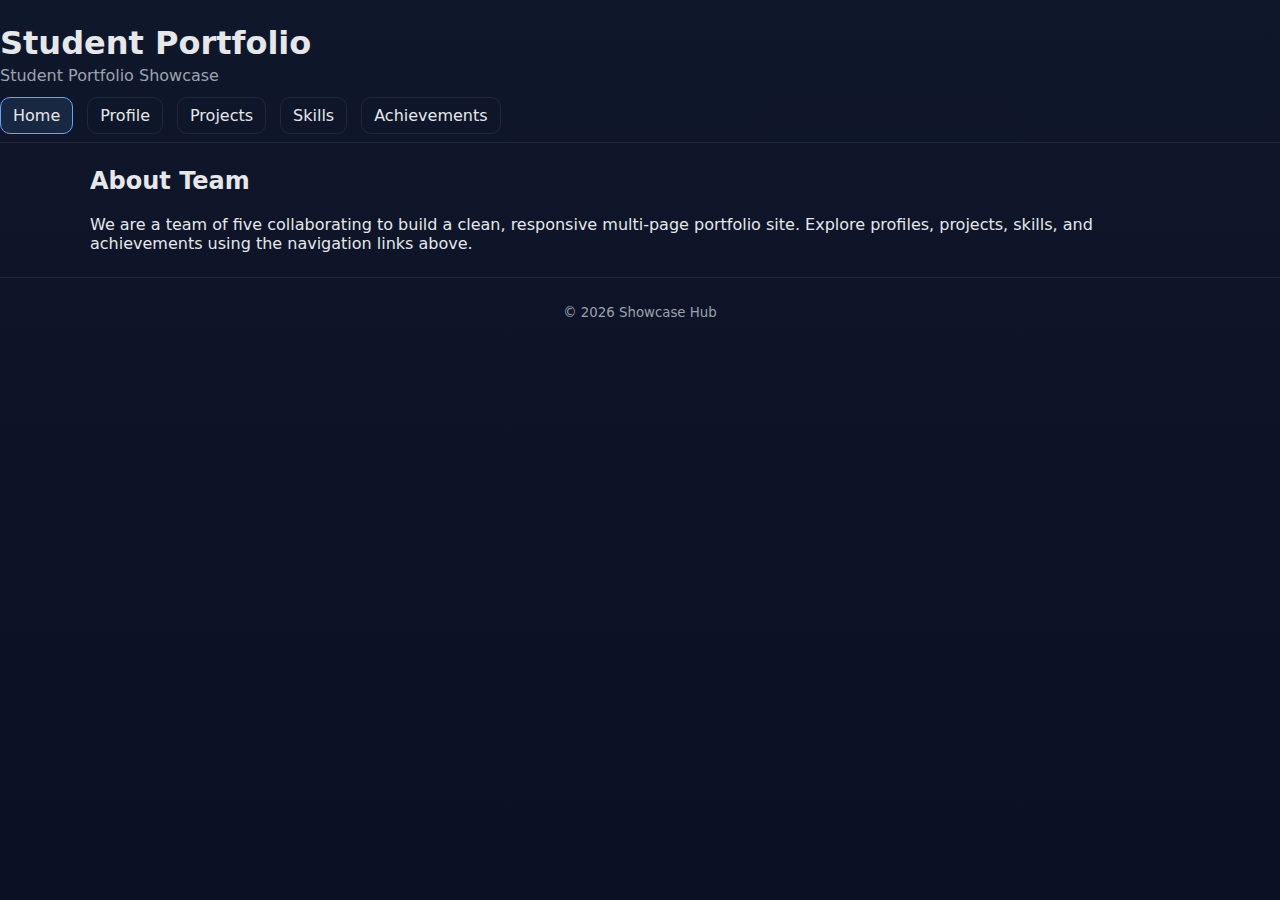
<file: src/index.html>
<!DOCTYPE html>
<html lang="en">
<head>
  <meta charset="UTF-8" />
  <meta name="viewport" content="width=device-width, initial-scale=1" />
  <title>Student Portfolio</title>
  <link rel="stylesheet" href="../styles/style.css" />
</head>
<body>
  <header class="site-header">
    <h1>Student Portfolio</h1>
    <p class="tagline">Student Portfolio Showcase</p>
    <nav class="nav">
      <a href="index.html" aria-current="page">Home</a>
      <a href="profile.html">Profile</a>
      <a href="projects.html">Projects</a>
      <a href="skills.html">Skills</a>
      <a href="achievements.html">Achievements</a>
    </nav>
  </header>

  <main class="container">
    <section>
      <h2>About Team</h2>
      <p>
        We are a team of five collaborating to build a clean, responsive
        multi‑page portfolio site. Explore profiles, projects, skills, and
        achievements using the navigation links above.
      </p>
    </section>
  </main>

  <footer class="site-footer">
    <small>© <span id="year"></span> Showcase Hub</small>
  </footer>
  <script>
    document.getElementById('year').textContent = new Date().getFullYear();
  </script>
</body>
</html>
</file>
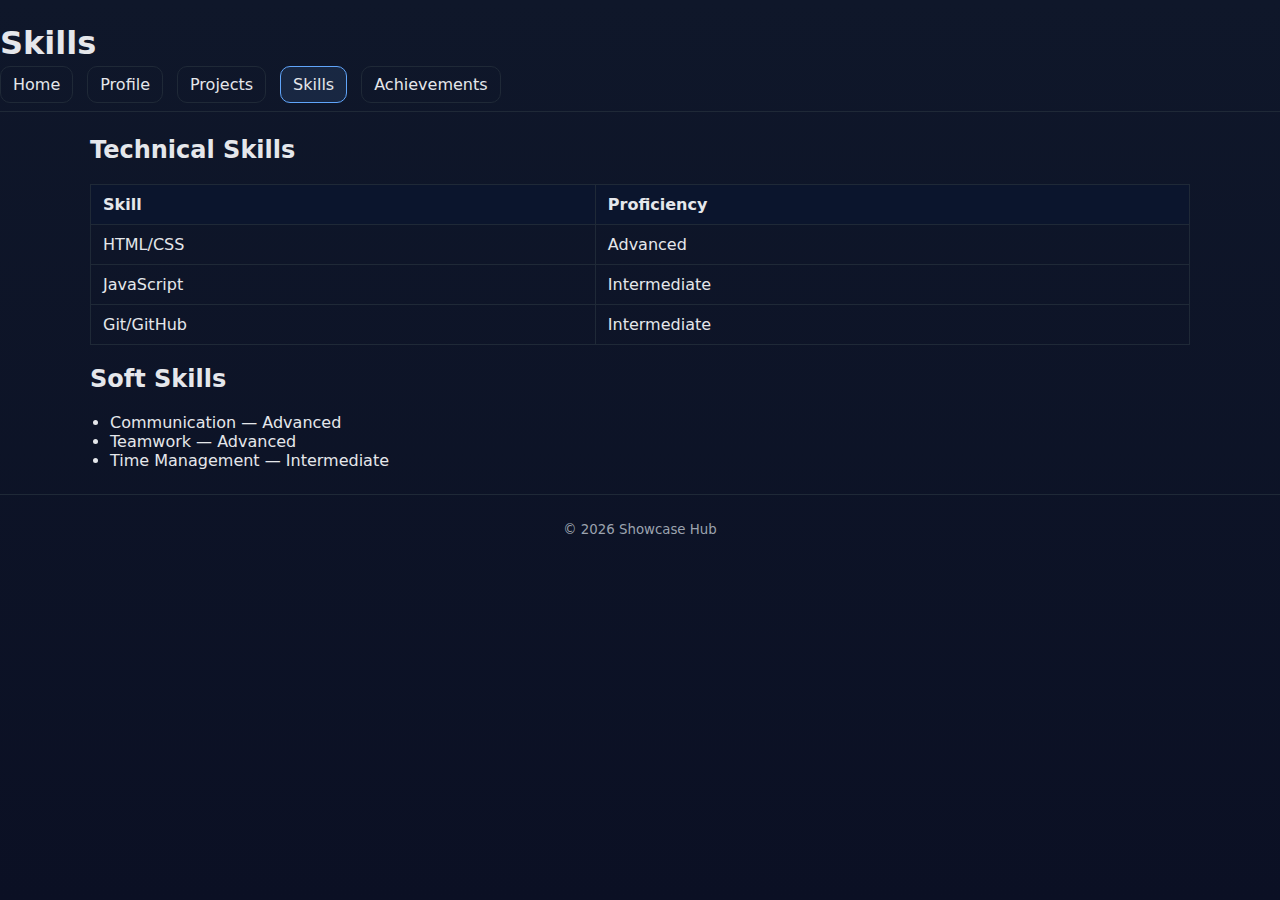
<file: skill.html>
<!DOCTYPE html>
<html lang="en">
<head>
  <meta charset="UTF-8" />
  <meta name="viewport" content="width=device-width, initial-scale=1" />
  <title>Showcase Hub — Skills</title>
  <link rel="stylesheet" href="../styles/style.css" />
</head>
<body>
  <header class="site-header">
    <h1>Skills</h1>
    <nav class="nav">
      <a href="index.html">Home</a>
      <a href="profile.html">Profile</a>
      <a href="projects.html">Projects</a>
      <a href="skills.html" aria-current="page">Skills</a>
      <a href="achievements.html">Achievements</a>
    </nav>
  </header>

  <main class="container">
    <section>
      <h2>Technical Skills</h2>
      <table class="skills-table">
        <thead>
          <tr>
            <th>Skill</th>
            <th>Proficiency</th>
          </tr>
        </thead>
        <tbody>
          <tr>
            <td>HTML/CSS</td>
            <td>Advanced</td>
          </tr>
          <tr>
            <td>JavaScript</td>
            <td>Intermediate</td>
          </tr>
          <tr>
            <td>Git/GitHub</td>
            <td>Intermediate</td>
          </tr>
        </tbody>
      </table>

      <h2>Soft Skills</h2>
      <ul class="list">
        <li>Communication — Advanced</li>
        <li>Teamwork — Advanced</li>
        <li>Time Management — Intermediate</li>
      </ul>
    </section>
  </main>

  <footer class="site-footer">
    <small>© <span id="year"></span> Showcase Hub</small>
  </footer>
  <script>
    document.getElementById('year').textContent = new Date().getFullYear();
  </script>
</body>
</html>
</file>
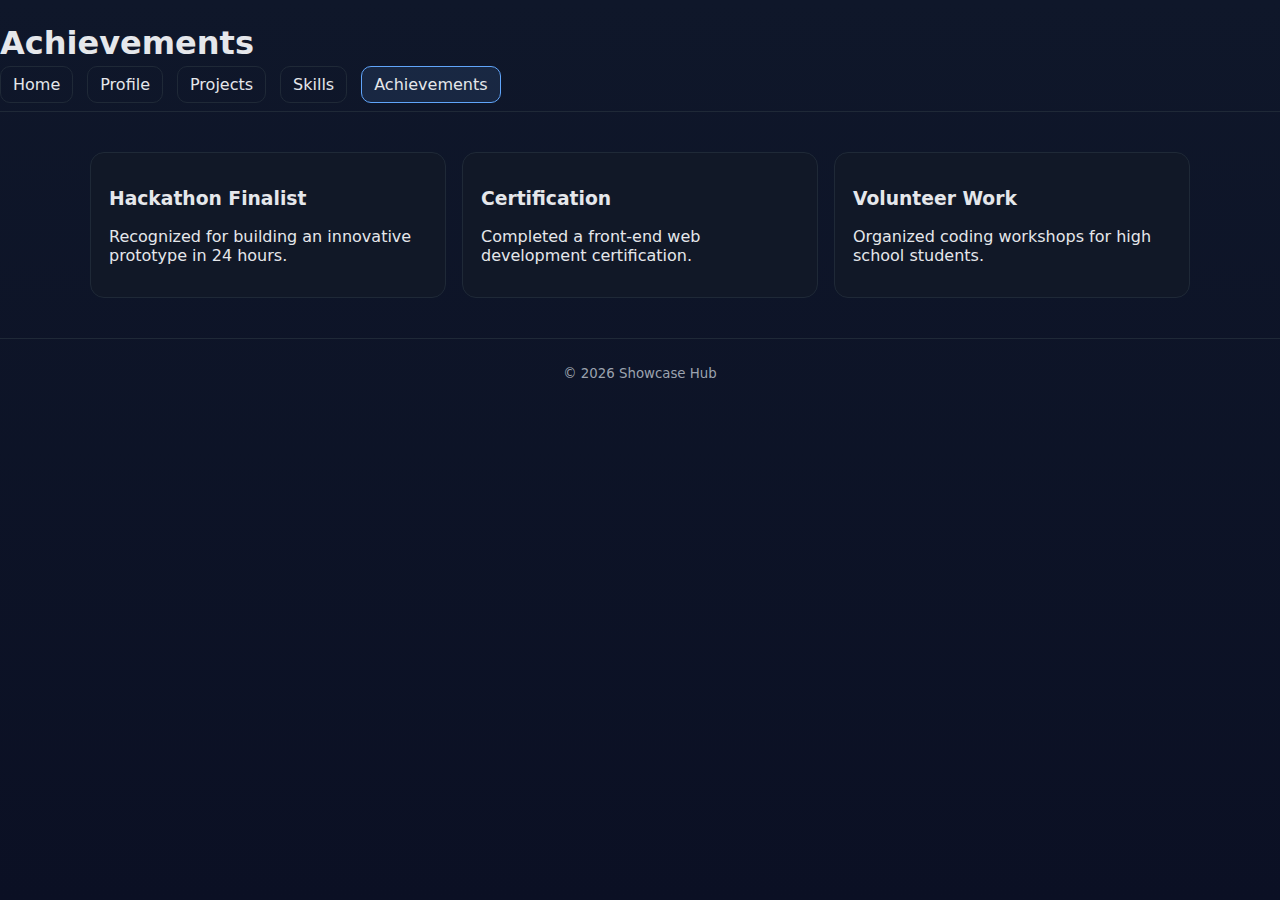
<file: src/achivement.html>
<!DOCTYPE html>
<html lang="en">
<head>
  <meta charset="UTF-8" />
  <meta name="viewport" content="width=device-width, initial-scale=1" />
  <title>Showcase Hub — Achievements</title>
  <link rel="stylesheet" href="../styles/style.css" />
</head>
<body>
  <header class="site-header">
    <h1>Achievements</h1>
    <nav class="nav">
      <a href="index.html">Home</a>
      <a href="profile.html">Profile</a>
      <a href="projects.html">Projects</a>
      <a href="skills.html">Skills</a>
      <a href="achievements.html" aria-current="page">Achievements</a>
    </nav>
  </header>

  <main class="container">
    <section class="grid">
      <article class="card">
        <h3>Hackathon Finalist</h3>
        <p>Recognized for building an innovative prototype in 24 hours.</p>
      </article>
      <article class="card">
        <h3>Certification</h3>
        <p>Completed a front-end web development certification.</p>
      </article>
      <article class="card">
        <h3>Volunteer Work</h3>
        <p>Organized coding workshops for high school students.</p>
      </article>
    </section>
  </main>

  <footer class="site-footer">
    <small>© <span id="year"></span> Showcase Hub</small>
  </footer>
  <script>
    document.getElementById('year').textContent = new Date().getFullYear();
  </script>
</body>
</html>
</file>
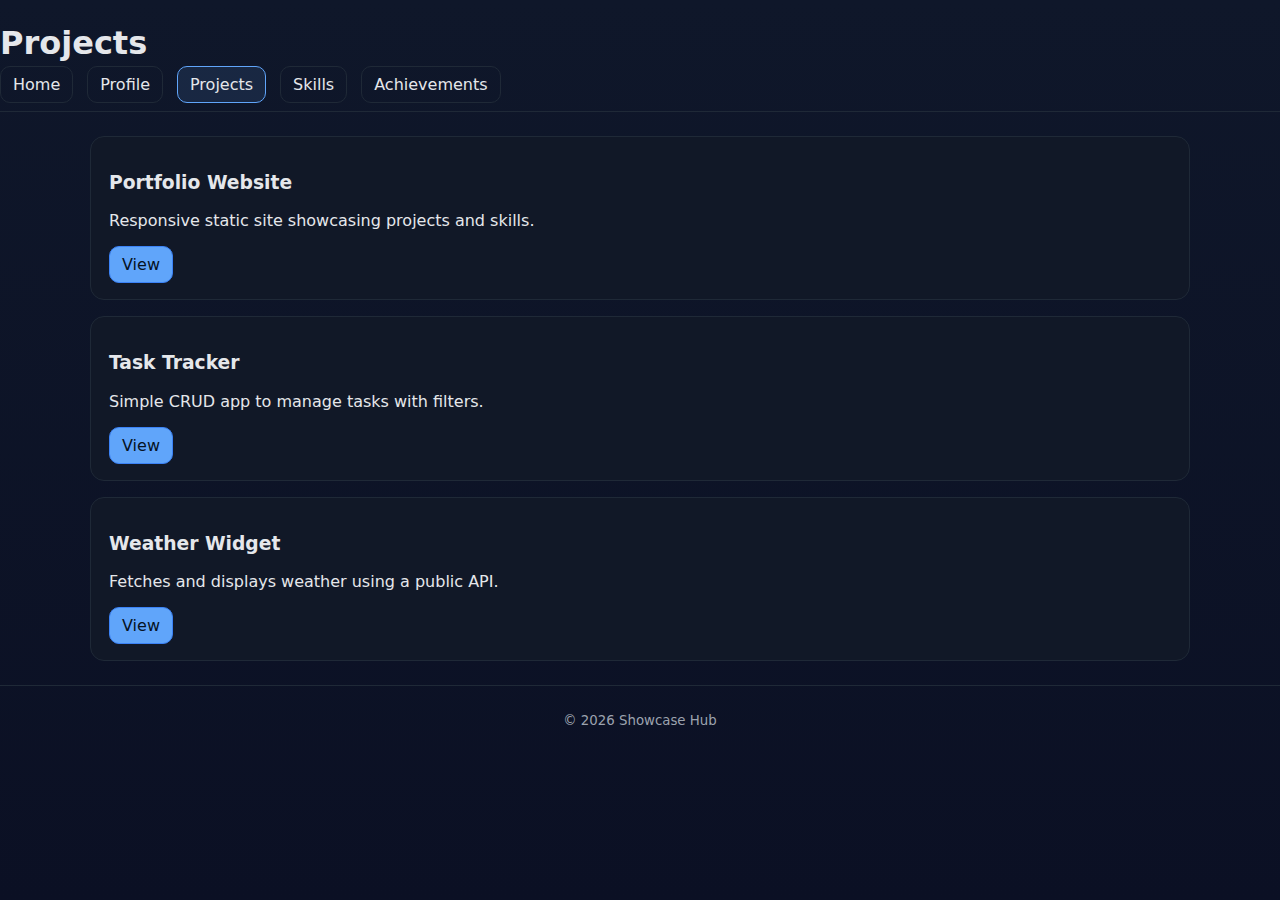
<file: src/project.html>
<!DOCTYPE html>
<html lang="en">
<head>
  <meta charset="UTF-8" />
  <meta name="viewport" content="width=device-width, initial-scale=1" />
  <title>Showcase Hub — Projects</title>
  <link rel="stylesheet" href="../styles/style.css" />
</head>
<body>
  <header class="site-header">
    <h1>Projects</h1>
    <nav class="nav">
      <a href="index.html">Home</a>
      <a href="profile.html">Profile</a>
      <a href="projects.html" aria-current="page">Projects</a>
      <a href="skills.html">Skills</a>
      <a href="achievements.html">Achievements</a>
    </nav>
  </header>

  <main class="container">
    <section>
      <article class="card">
        <h3>Portfolio Website</h3>
        <p>Responsive static site showcasing projects and skills.</p>
        <a href="#" class="btn">View</a>
      </article>
      <article class="card">
        <h3>Task Tracker</h3>
        <p>Simple CRUD app to manage tasks with filters.</p>
        <a href="#" class="btn">View</a>
      </article>
      <article class="card">
        <h3>Weather Widget</h3>
        <p>Fetches and displays weather using a public API.</p>
        <a href="#" class="btn">View</a>
      </article>
    </section>
  </main>

  <footer class="site-footer">
    <small>© <span id="year"></span> Showcase Hub</small>
  </footer>
  <script>
    document.getElementById('year').textContent = new Date().getFullYear();
  </script>
</body>
</html>
</file>
<file: styles/style.css>
/* Base styles */
:root {
  --bg: #0f172a;
  --panel: #111827;
  --text: #e5e7eb;
  --muted: #9ca3af;
  --brand: #60a5fa;
  --brand-strong: #3b82f6;
  --border: #1f2937;
}

* { box-sizing: border-box; }
html, body { height: 100%; }
body {
  margin: 0;
  font-family: system-ui, -apple-system, Segoe UI, Roboto, Ubuntu, Cantarell,
    Noto Sans, Helvetica, Arial, "Apple Color Emoji", "Segoe UI Emoji";
  background: linear-gradient(180deg, var(--bg), #0b1024);
  color: var(--text);
}

.container {
  width: min(1100px, 92%);
  margin: 24px auto;
}

/* Header */
.site-header {
  padding: 24px 0 8px;
  border-bottom: 1px solid var(--border);
}
.site-header h1 { margin: 0 0 4px; }
.tagline { color: var(--muted); margin: 0 0 12px; }

.nav {
  display: flex;
  flex-wrap: wrap;
  gap: 10px 14px;
}
.nav a {
  color: var(--text);
  text-decoration: none;
  padding: 8px 12px;
  border: 1px solid var(--border);
  border-radius: 10px;
}
.nav a[aria-current="page"], .nav a:hover {
  background: rgba(96, 165, 250, 0.12);
  border-color: var(--brand);
}

/* Footer */
.site-footer {
  border-top: 1px solid var(--border);
  padding: 24px 0;
  text-align: center;
  color: var(--muted);
}

/* Components */
.card {
  background: var(--panel);
  border: 1px solid var(--border);
  border-radius: 14px;
  padding: 16px 18px;
  margin: 16px 0;
}

.btn {
  display: inline-block;
  background: var(--brand);
  color: #06121f;
  padding: 8px 12px;
  border-radius: 10px;
  text-decoration: none;
  border: 1px solid var(--brand-strong);
}
.btn:hover { background: var(--brand-strong); color: white; }

.grid {
  display: grid;
  gap: 16px;
  grid-template-columns: repeat(3, 1fr);
}

.profile {
  display: grid;
  grid-template-columns: 240px 1fr;
  gap: 18px;
  align-items: start;
}
.profile-photo {
  width: 240px;
  height: 240px;
  border-radius: 50%;
  object-fit: cover;
  border: 3px solid var(--brand);
}

.skills-table {
  width: 100%;
  border-collapse: collapse;
  margin-bottom: 16px;
}
.skills-table th, .skills-table td {
  border: 1px solid var(--border);
  padding: 10px 12px;
  text-align: left;
}
.skills-table thead th { background: #0b152d; }
.list { margin: 0; padding-left: 20px; }
.muted { color: var(--muted); }

/* Responsive */
@media (max-width: 900px) {
  .grid { grid-template-columns: repeat(2, 1fr); }
}

@media (max-width: 640px) {
  .grid { grid-template-columns: 1fr; }
  .profile { grid-template-columns: 1fr; }
  .profile-photo { width: 180px; height: 180px; }
  .nav { gap: 8px; }
}
</file>
